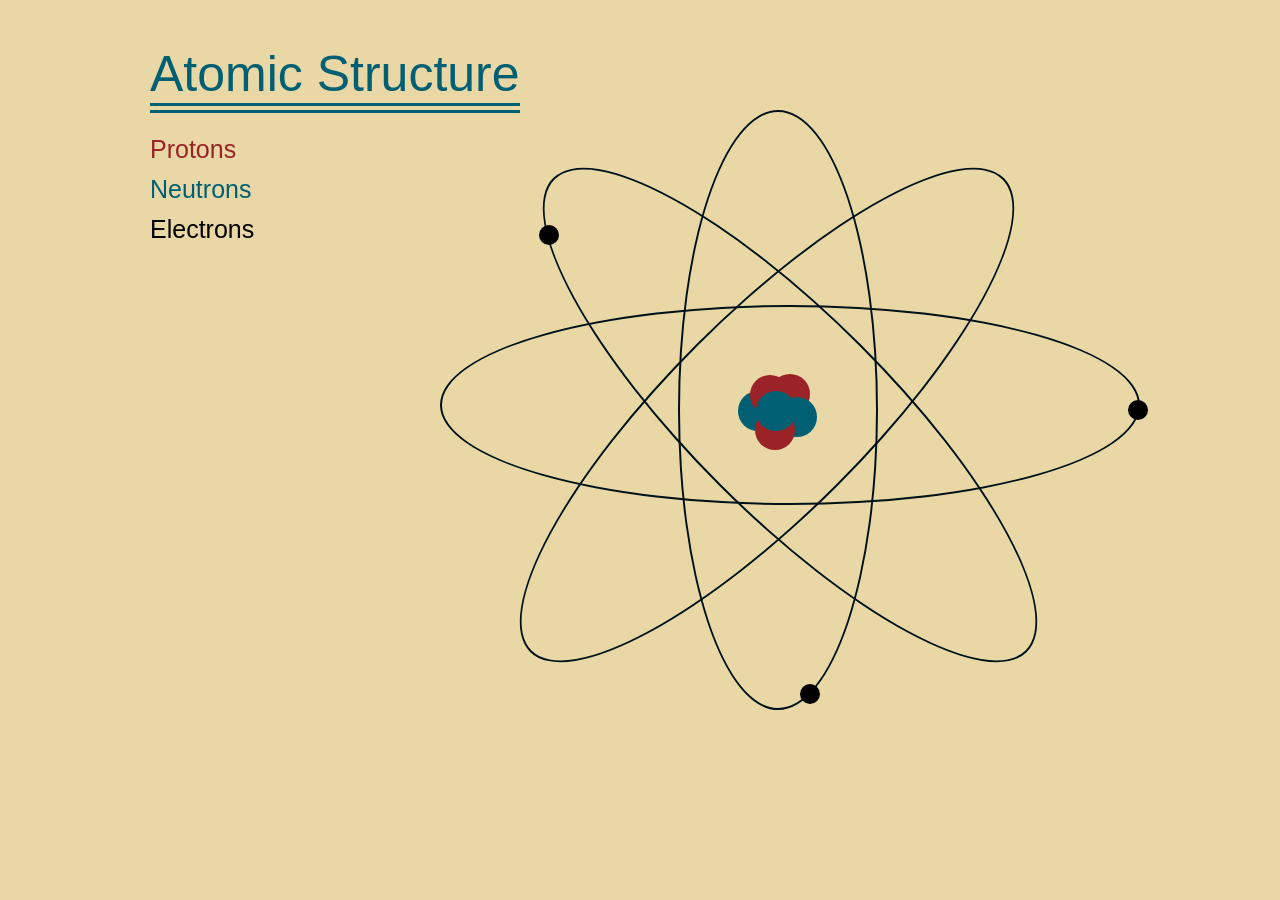
<file: index.html>
<!DOCTYPE html>
<html lang="en">
  <head>
    <meta charset="UTF-8" />
    <meta name="viewport" content="width=device-width, initial-scale=1.0" />
    <link rel="stylesheet" href="atom-artstyles.css" />
    <title>Document</title>
  </head>
  <body>
    <h1>Atomic Structure</h1>
    <h3 class="p">Protons</h3>
    <h3 class="n">Neutrons</h3>
    <h3 class="e">Electrons</h3>
    <main>
      <div class="neutron-one"></div>
      <div class="neutron-two"></div>
      <div class="neutron-three"></div>
      <div class="proton-one"></div>
      <div class="proton-two"></div>
      <div class="proton-three"></div>
      <div class="electron-one"></div>
      <div class="electron-two"></div>
      <div class="electron-three"></div>
    </main>
    <div class="ellipse"></div>
    <div class="ellipse-two"></div>
    <div class="ellipse-three"></div>
    <div class="ellipse-four"></div>
  </body>
</html>
</file>
<file: atom-artstyles.css>
* {
  box-sizing: border-box;
  margin: 75px auto;
  max-height: 525px;
}

h1 {
  font-family: Impact, sans-serif;
  font-weight: 200;
  font-size: 50px;
  color: #005f73;
  padding: 0;
  margin-left: 150px;
  position: absolute;
  top: -30px;
  min-width: 100px;
  max-width: 500px;
  background-color: #e9d8a6;
  border-bottom: 10px double #005f73;
}
.p {
  font-family: Impact, sans-serif;
  font-weight: 200;
  font-size: 25px;
  position: absolute;
  color: #9b2226;
  margin-left: 150px;
  top: 60px;
}

.n {
  font-family: Impact, sans-serif;
  font-size: 25px;
  font-weight: 200;
  position: absolute;
  color: #005f73;
  margin-left: 150px;
  top: 100px;
}

.e {
  font-family: Impact, sans-serif;
  font-weight: 200;
  font-size: 25px;
  position: absolute;
  color: #000;
  margin-left: 150px;
  top: 140px;
}

body {
  background-color: #e9d8a6;
  overflow: hidden;
}

.neutron-one {
  width: 40px;
  height: 40px;
  background-color: #005f73;
  border-radius: 100%;
  position: absolute;
  left: 738px;
  top: 316px;
  z-index: -2;
}

.neutron-two {
  width: 40px;
  height: 40px;
  background-color: #005f73;
  border-radius: 100%;
  position: absolute;
  top: 322px;
  left: 777px;
  z-index: -1;
}
.neutron-three {
  width: 40px;
  height: 40px;
  background-color: #005f73;
  border-radius: 100%;
  position: absolute;
  top: 316px;
  left: 756px;
  z-index: 1;
}

.proton-one {
  width: 40px;
  height: 40px;
  background-color: #9b2226;
  border-radius: 100%;
  position: absolute;
  top: 299px;
  left: 770px;
  z-index: -2;
}
.proton-two {
  width: 40px;
  height: 40px;
  background-color: #9b2226;
  border-radius: 100%;
  position: absolute;
  top: 335px;
  left: 755px;
  z-index: -1;
}

.proton-three {
  width: 40px;
  height: 40px;
  background-color: #9b2226;
  border-radius: 100%;
  position: absolute;
  top: 300px;
  left: 750px;
  z-index: -2;
}

.electron-one {
  width: 20px;
  height: 20px;
  background-color: #000;
  border-radius: 100%;
  position: absolute;
  left: 538.5px;
  z-index: 1;
}
.electron-two {
  width: 20px;
  height: 20px;
  background-color: #000;
  border-radius: 100%;
  position: absolute;
  left: 1128px;
  top: 325px;
  z-index: 1;
}
.electron-three {
  width: 20px;
  height: 20px;
  background-color: #000;
  border-radius: 100%;
  position: absolute;
  left: 800px;
  top: 609px;
  z-index: 1;
}

.ellipse {
  width: 670px;
  height: 200px;
  border-radius: 80%;
  background-color: transparent;
  border: 2.5px solid #001219;
  position: absolute;
  top: 240px;
  left: 432px;
  z-index: -3;
  transform: rotate(-45deg);
}

.ellipse-two {
  width: 700px;
  height: 200px;
  border-radius: 70%;
  background-color: transparent;
  border: 2.5px solid #001219;
  position: absolute;
  top: 230px;
  left: 440px;
  z-index: -2;
  transform: rotate(0deg);
}

.ellipse-three {
  width: 670px;
  height: 200px;
  border-radius: 80%;
  background-color: transparent;
  border: 2.5px solid #001219;
  position: absolute;
  top: 240px;
  left: 455px;
  z-index: -3;
  transform: rotate(45deg);
}

.ellipse-four {
  width: 600px;
  height: 200px;
  border-radius: 80%;
  background-color: transparent;
  border: 2.5px solid #001219;
  position: absolute;
  left: 478px;
  top: 235px;
  transform: rotate(90deg);
  z-index: -2;
}
</file>
